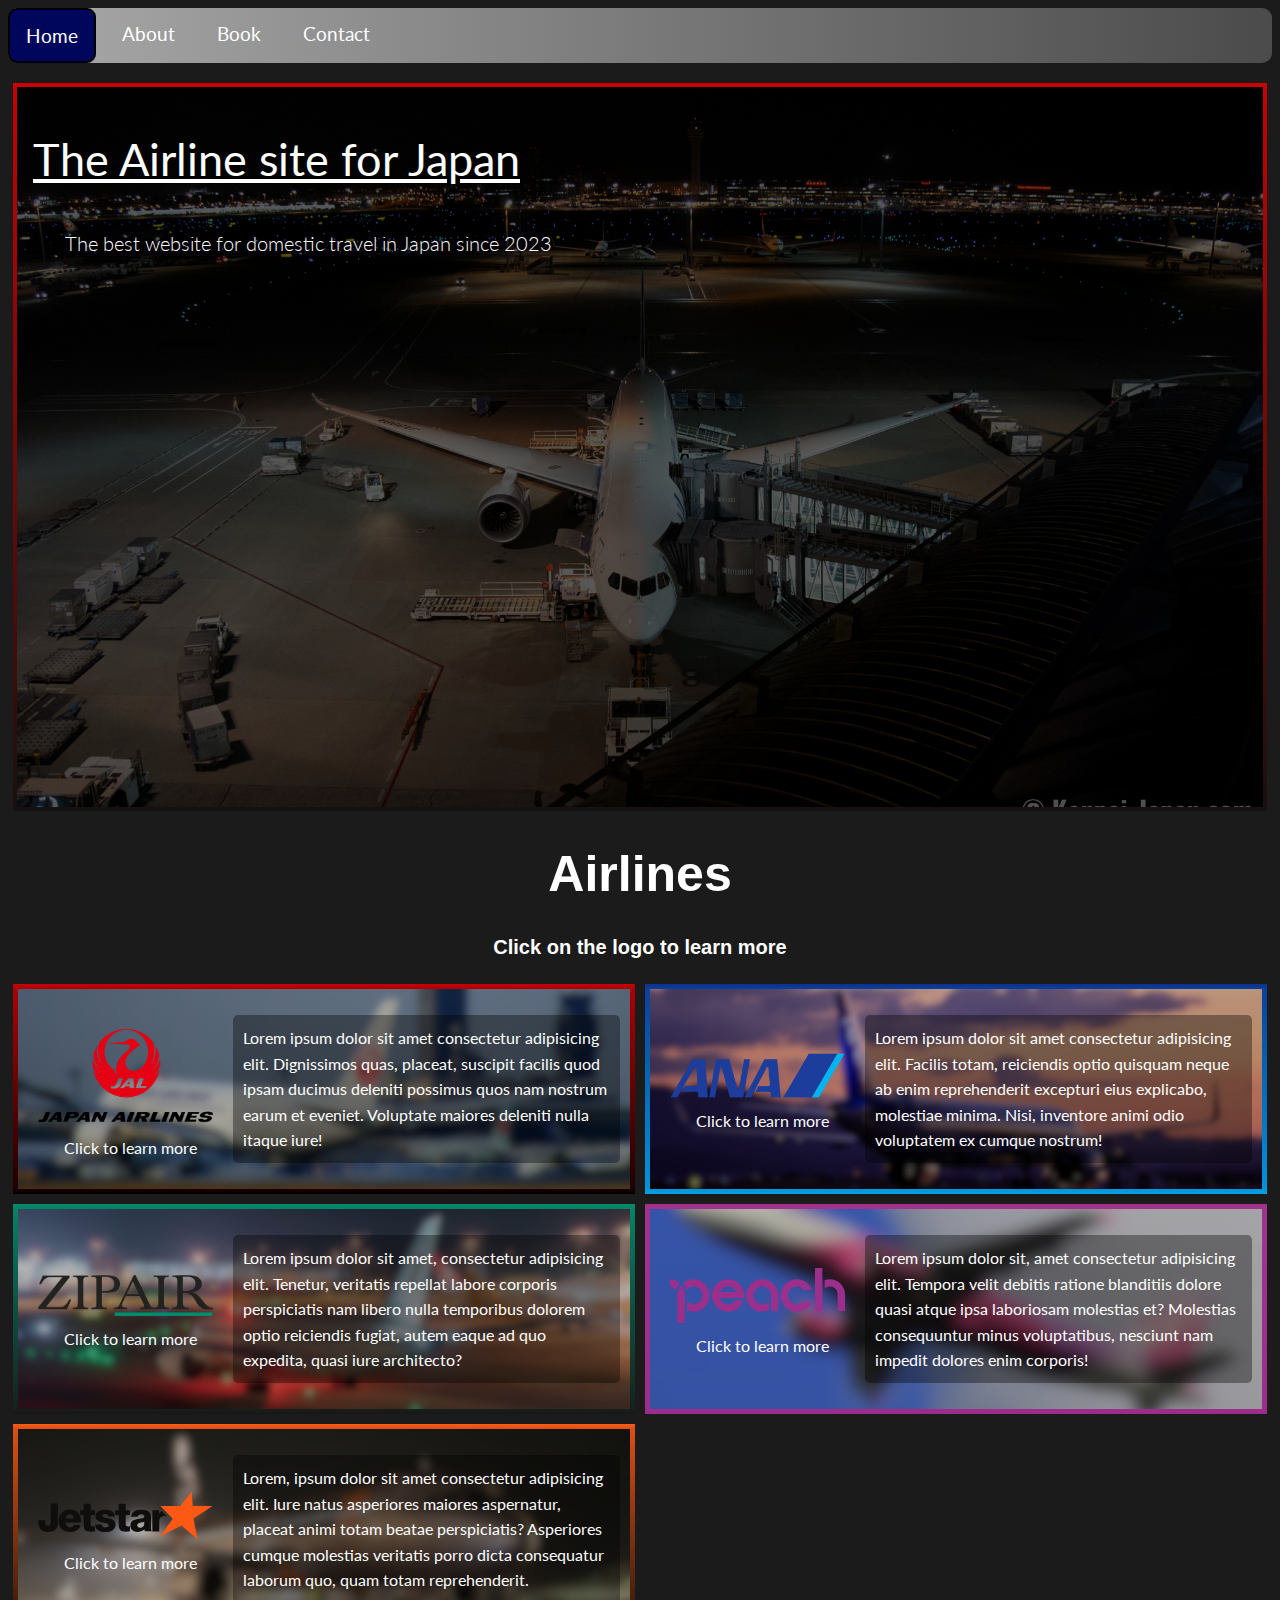
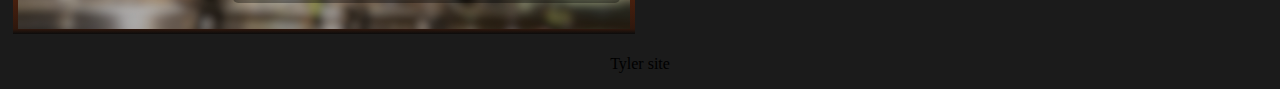
<file: index.html>
<!-- coded by Tyler -->

<!DOCTYPE html>
<html lang="en">
  <head>
    <meta charset="UTF-8" />
    <meta name="viewport" content="width=device-width, initial-scale=1.0" />
    <link rel="stylesheet" href="style.css" />
    <link rel="stylesheet" href="containers.css" />
    <title>Homepage</title>
  </head>

  <body>
    <div class="wrapper">
      <nav>
        <a href="index.html" class="home">Home</a>
        <a href="#">About</a>
        <a href="#">Book</a>
        <a href="contact.html">Contact</a>
      </nav>
    </div>
    <main>
      <div class="imgwrap">
        <div class="backgroundimage">
          <p class="first">The Airline site for Japan</p>
          <p class="second">
            The best website for domestic travel in Japan since 2023
          </p>
        </div>
      </div>
      <div class="title">
        <h1>Airlines</h1>
        <h3>Click on the logo to learn more</h3>
      </div>
      <!-- hold list of different airlines -->
      <div class="container">
        <div class="airlinesbox jal">
          <a href="airlines/JAL/JAL.html"
            ><img src="logo/jal 2.png" alt="" />Click to learn more</a
          >
          <p>
            Lorem ipsum dolor sit amet consectetur adipisicing elit. Dignissimos
            quas, placeat, suscipit facilis quod ipsam ducimus deleniti possimus
            quos nam nostrum earum et eveniet. Voluptate maiores deleniti nulla
            itaque iure!
          </p>
        </div>
        <div class="airlinesbox ana">
          <a href="airlines/ANA/ANA.html"
            ><img src="logo/ANA.png" alt="" />Click to learn more</a
          >
          <p>
            Lorem ipsum dolor sit amet consectetur adipisicing elit. Facilis
            totam, reiciendis optio quisquam neque ab enim reprehenderit
            excepturi eius explicabo, molestiae minima. Nisi, inventore animi
            odio voluptatem ex cumque nostrum!
          </p>
        </div>
        <div class="airlinesbox zipair">
          <a href="#"
            ><img src="logo/ZIPAIR_logo.svg.png" alt="" />Click to learn more</a
          >
          <p>
            Lorem ipsum dolor sit amet, consectetur adipisicing elit. Tenetur,
            veritatis repellat labore corporis perspiciatis nam libero nulla
            temporibus dolorem optio reiciendis fugiat, autem eaque ad quo
            expedita, quasi iure architecto?
          </p>
        </div>
        <div class="airlinesbox peach">
          <a href="#"
            ><img src="logo/Peach_Aviation_Logo.svg" alt="" />Click to learn
            more</a
          >
          <p>
            Lorem ipsum dolor sit, amet consectetur adipisicing elit. Tempora
            velit debitis ratione blanditiis dolore quasi atque ipsa laboriosam
            molestias et? Molestias consequuntur minus voluptatibus, nesciunt
            nam impedit dolores enim corporis!
          </p>
        </div>
        <div class="airlinesbox jetstar">
          <a href="#"
            ><img src="logo/Jetstar_logo.svg" alt="" />Click to learn more</a
          >
          <p>
            Lorem, ipsum dolor sit amet consectetur adipisicing elit. Iure natus
            asperiores maiores aspernatur, placeat animi totam beatae
            perspiciatis? Asperiores cumque molestias veritatis porro dicta
            consequatur laborum quo, quam totam reprehenderit.
          </p>
        </div>
      </div>
    </main>

    <footer>
      <p>Tyler site</p>
    </footer>
  </body>
</html>
</file>
<file: style.css>
@import url('https://fonts.googleapis.com/css2?family=Lato:ital,wght@0,100;0,300;0,400;0,700;0,900;1,100;1,300;1,400;1,700;1,900&display=swap');

body {
    background-color: rgb(27, 27, 27);
}


.wrapper {
    background: linear-gradient(to left, rgb(75, 75, 75), darkgray);
    border-radius: 10px;
}

.wrapper>nav {
    display: flex;
    flex-direction: row;
    gap: 10px;
    text-align: center;
}

.wrapper>nav>a{
    font-family: "Lato", sans-serif;
    color: white;
    font-size: 19px;
    text-decoration: none;
    padding: 14px 16px;
}

.wrapper>nav>.home {
    background-color: rgb(0, 6, 92);
    border-radius: 9px;
    border: 2px solid black;
}

.wrapper>nav>.home:hover{
    background-color: rgb(214, 214, 214);
    color: black;
    transition: 0.4s;
    text-decoration: underline;
}

.backgroundimage{
    background-image: url(img/haneda_airport.jpg);
    background-repeat: no-repeat;
    background-position: center;
    background-size: cover;
    object-fit: cover;
    grid-column: 1/5;
    grid-row: 1/5;
    min-height: 100%;
}

.title {
    color: white;
    font-family: sans-serif;
    text-align: center;
}

.title>h1 {
    font-size: 50px;
}

.title>h3{
    font-size: 20px;
}



footer {
    text-align: center;
}


/********************************************************
Contact page 
********************************************************/

.split-screen {
    padding: 30px;
    width: 50%;
    margin: auto;
    margin-top: 10%;
    background-color: #747264;
    border-radius: 10px;
}
.contact h1 {
    color: aliceblue;
}
.contact label {
    color: aliceblue;
}
input[type=text], select {
    width: 100%;
    padding: 12px 20px;
    margin: 8px 0;
    display: inline-block;
    border-radius: 4px;
    box-sizing: border-box;
  }
  
  /* Style the submit button */
  input[type=submit] {
    width: 100%;
    background-color: #04AA6D;
    color: white;
    padding: 14px 20px;
    margin: 8px 0;
    border: none;
    border-radius: 4px;
    cursor: pointer;
  }
</file>
<file: containers.css>
@import url('https://fonts.googleapis.com/css2?family=Lato:ital,wght@0,100;0,300;0,400;0,700;0,900;1,100;1,300;1,400;1,700;1,900&display=swap');

.imgwrap {
    display: grid;
    grid-template-columns: repeat(4, 1fr);
    grid-template-rows: repeat(4, 20vh);
    margin: 20px 5px 20px 5px;
    height: 100%;
    object-fit: cover;
    border-image: linear-gradient(rgb(207, 0, 0), rgb(17, 17, 17)) 30;
    border-width: 4px;
    border-style: solid;
}

.imgwrap>.backgroundimage>p{
    font-family: "Lato", sans-serif;
    color: white;
    margin-left: 1rem;
}

.imgwrap>.backgroundimage>p.first{
    font-weight: 400;
    text-decoration: underline;
    font-size: 45px;
}

.imgwrap>.backgroundimage>p.second{
    font-size: 20px;
    max-width: 50%;
    text-decoration: none;
    font-weight: 300;
    margin-left: 3rem;
}

.container{
    box-sizing: border-box;
    display: grid;
    grid-template-columns: 1fr 1fr;
    grid-template-rows: auto;
    text-decoration: none;
}

.container>.airlinesbox>a{
    text-decoration: none;
    text-align: center;
    color: white;
    padding-bottom: 5px;
}

.container>.airlinesbox {
    display: flex;
    flex-wrap: wrap;
    padding: 10px;
    background-color: rgb(172, 172, 172);
    border: 5px solid rgb(0, 0, 0);
    margin: 5px;
    align-items: center;
    color: white;
    font-size: 16px;
    font-family: "Lato", sans-serif;
}

.container>.jal {
    border-image: linear-gradient(rgb(201, 0, 0), rgb(0, 0, 0)) 30;
    /* background: url(img/jalPlane.jpg); */
    background-image: linear-gradient(rgba(0, 0, 0, 0.27), rgba(0, 0, 0, 0.3)), url("img/jalPlane.jpg");
    background-size: cover;
    background-repeat: no-repeat;
    background-position: center;
}

.container>.ana {
    border-image: linear-gradient(rgb(11, 49, 143), rgb(0, 163, 230)) 30;
    background-image: linear-gradient(rgba(0, 0, 0, 0.27), rgba(0, 0, 0, 0.3)), url("img/anaPlane.jpg");
    background-size: cover;
    background-repeat: no-repeat;
    background-position: center;
}

.container>.zipair{
    border-image: linear-gradient(rgb(4,140,108), rgb(24, 21, 21)) 20;
    background-image: linear-gradient(rgba(0, 0, 0, 0.27), rgba(0, 0, 0, 0.3)), url("img/zipairPlane.jpg");
    background-size: cover;
    background-repeat: no-repeat;
    background-position: center;
}

.container>.peach {
    border-image: linear-gradient(rgb(160,52,140), rgb(156,44,140)) 30;
    background-image: linear-gradient(rgba(0, 0, 0, 0.27), rgba(0, 0, 0, 0.3)), url("img/peachPlane.jpg");
    background-size: cover;
    background-repeat: no-repeat;
    background-position: center;
}

.container>.jetstar {
    border-image: linear-gradient(rgb(252,91,20), rgb(12,12,12)) 30;
    background-image: linear-gradient(rgba(0, 0, 0, 0.27), rgba(0, 0, 0, 0.3)), url("img/jetstarPlane.jpg");
    background-size: cover;
    background-repeat: no-repeat;
    background-position: center;
}

.container>.airlinesbox>p {
    background-color: rgba(0, 0, 0, 0.356);
    border-radius: 5px;
    padding: 10px;
    line-height: 1.6;
}

.container>.airlinesbox>a>img{
    max-width: 175px;
    margin: 10px;
    margin-right: 20px;
}

.container>.airlinesbox>a:hover {
    background-color: rgba(255, 255, 255, 0.753);
    border-radius: 10px;
    margin-right: 5px;
    transition: 0.8s;
    color: black;
    cursor: pointer;
    text-decoration: underline;
}

.container>.airlinesbox>p:hover{
    transition: 0.5s;
    background-color: rgba(0, 0, 0, 0.925);
}

.container>.airlinesbox>a:hover:after {
    transition: 0.3s;
}

@media only screen and (min-width: 1200px) {
    .container>.airlinesbox {
        flex-wrap: nowrap;
    }
}
</file>
